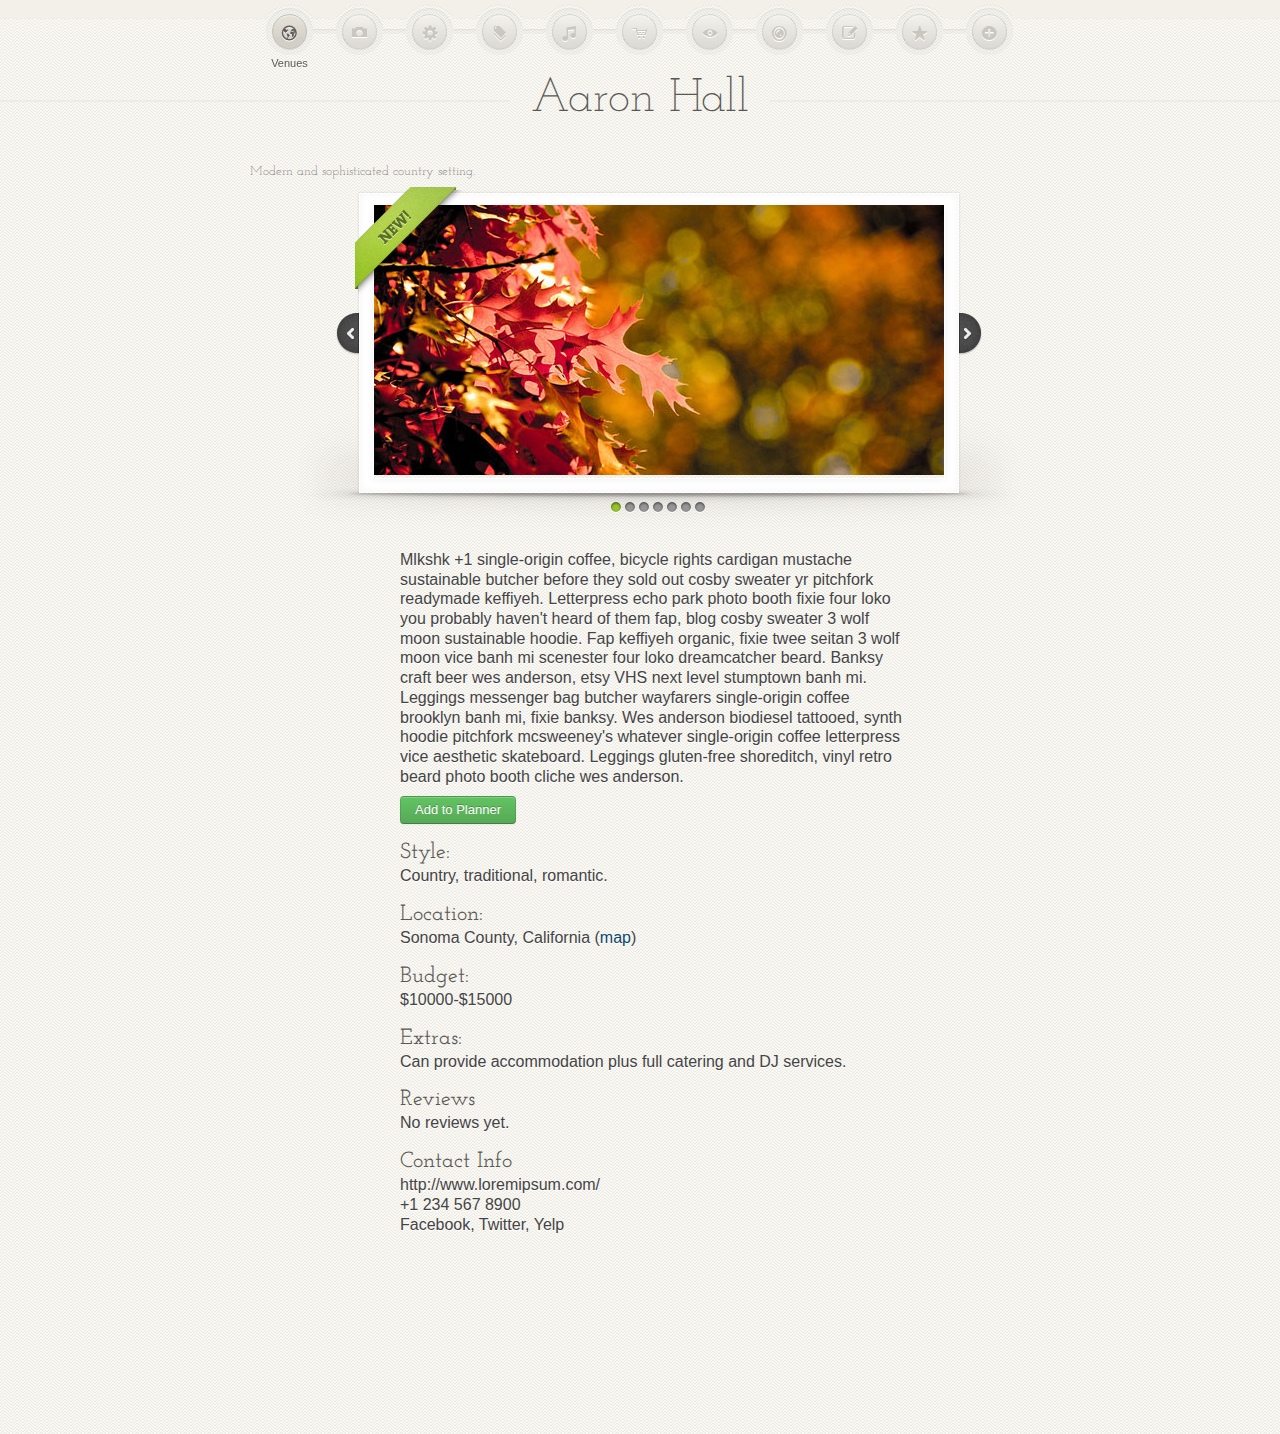
<file: single.html>
<!doctype html>
<html lang="en"> 
<head> 
  <meta charset="utf-8"> 
  <meta http-equiv="X-UA-Compatible" content="IE=edge,chrome=1"> 
		<title>WeddingBubbles</title>

		<link rel="stylesheet" href="css/reset.css" type="text/css" />
		<link rel="stylesheet" href="css/style.css" type="text/css" />
		<link rel="stylesheet" href="css/pictos/pictos.css" type="text/css" />
		<link href='http://fonts.googleapis.com/css?family=Quicksand:300' rel='stylesheet' type='text/css'>
		<link href='http://fonts.googleapis.com/css?family=Josefin+Slab:300,400,600,700' rel='stylesheet' type='text/css'>



		
		<script type="text/javascript" src="js/jquery-1.6.4.min.js"></script>
		<script type="text/javascript" src="js/waypoints.min.js"></script>
		<script type="text/javascript" src="js/jquery.scrollTo-1.4.2-min.js"></script>
		<script type="text/javascript" src="js/jquery.easing.1.3.js"></script>
		<script type="text/javascript" src="js/slides.jquery.js"></script>

		<script type="text/javascript" src="js/jquery.pitchdeck.js"></script>
		<script type="text/javascript" src="js/script.js"></script>
	<script>
		$(function(){
			$('#slides').slides({
				preload: true,
				preloadImage: 'img/loading.gif',
				play: 5000,
				pause: 2500,
				hoverPause: true
			});
		});
	</script>

</head>
<body>

<table id="nav"><tr>
	<td id="nav_left"><img src="images/empty.gif" /></td>
	<td id="nav_center">
		<div id="filler_left"></div>
		<a href="#slide1" class="current nav" title="Venues"><div class="licon">G</div></a>
		<div class="filler"></div>
		<a href="#slide2" class="nav" title="Photographers"><div class="licon">v</div></a>
		<div class="filler"></div>
		<a href="#slide3" class="nav" title="Florists"><div class="licon">y</div></a>
		<div class="filler"></div>
		<a href="#slide4" class="nav" title="Gifts"><div class="licon">z</div></a>
		<div class="filler"></div>
		<a href="#slide5" class="nav" title="Music"><div class="licon">m</div></a>
		<div class="filler"></div>
		<a href="#slide6" class="nav" title="Dress & Accessories"><div class="licon">$</div></a>
		<div class="filler"></div>
		<a href="#slide7" class="nav" title="Beauty Services"><div class="licon">E</div></a>
		<div class="filler"></div>
		<a href="#slide8" class="nav" title="Food"><div class="licon">L</div></a>
		<div class="filler"></div>
		<a href="#slide10" class="nav" title="Planning Services"><div class="licon">W</div></a>
		<div class="filler"></div>
		<a href="#slide11" class="nav" title="Something Special"><div class="licon">S</div></a>
		<div class="filler"></div>
		<a href="#slide9" class="nav" title="More"><div class="licon">+</div></a>
		<div id="filler_right"></div>
	</td>
	<td id="nav_left"><img src="images/empty.gif" /></td>
</tr></table> <!-- #nav -->



<div class="slide single" id="slide1">
	<table class="title"><tr>
		<th><img src="images/empty.gif" /></th>
		<td width=260><h1>Aaron Hall</h1></td>
		<th><img src="images/empty.gif" /></th>
	</tr></table>
	
	<div class="container">
		<h2>Modern and sophisticated country setting.</h2>
		<div id="slidecontainer">
		<div id="example">
			<img src="img/new-ribbon.png" width="112" height="112" alt="New Ribbon" id="ribbon">
			<div id="slides">
				<div class="slides_container">
					<a href="http://www.flickr.com/photos/jliba/4665625073/" title="145.365 - Happy Bokeh Thursday! | Flickr - Photo Sharing!" target="_blank"><img src="img/slide-1.jpg" width="570" height="270" alt="Slide 1"></a>
					<a href="http://www.flickr.com/photos/stephangeyer/3020487807/" title="Taxi | Flickr - Photo Sharing!" target="_blank"><img src="img/slide-2.jpg" width="570" height="270" alt="Slide 2"></a>
					<a href="http://www.flickr.com/photos/childofwar/2984345060/" title="Happy Bokeh raining Day | Flickr - Photo Sharing!" target="_blank"><img src="img/slide-3.jpg" width="570" height="270" alt="Slide 3"></a>
					<a href="http://www.flickr.com/photos/b-tal/117037943/" title="We Eat Light | Flickr - Photo Sharing!" target="_blank"><img src="img/slide-4.jpg" width="570" height="270" alt="Slide 4"></a>
					<a href="http://www.flickr.com/photos/bu7amd/3447416780/" title="“I must go down to the sea again, to the lonely sea and the sky; and all I ask is a tall ship and a star to steer her by.” | Flickr - Photo Sharing!" target="_blank"><img src="img/slide-5.jpg" width="570" height="270" alt="Slide 5"></a>
					<a href="http://www.flickr.com/photos/streetpreacher/2078765853/" title="twelve.inch | Flickr - Photo Sharing!" target="_blank"><img src="img/slide-6.jpg" width="570" height="270" alt="Slide 6"></a>
					<a href="http://www.flickr.com/photos/aftab/3152515428/" title="Save my love for loneliness | Flickr - Photo Sharing!" target="_blank"><img src="img/slide-7.jpg" width="570" height="270" alt="Slide 7"></a>
				</div>
				<a href="#" class="imgprev"><img src="img/arrow-prev.png" width="24" height="43" alt="Arrow Prev"></a>
				<a href="#" class="imgnext"><img src="img/arrow-next.png" width="24" height="43" alt="Arrow Next"></a>
			</div>
			<img src="img/example-frame.png" width="739" height="341" alt="Example Frame" id="frame">
		</div>
	
</div>
		<div class="moreinfo">
		<p><!-- DESCRIPTION -->
		
		Mlkshk +1 single-origin coffee, bicycle rights cardigan mustache sustainable butcher before they sold out cosby sweater yr pitchfork readymade keffiyeh. Letterpress echo park photo booth fixie four loko you probably haven't heard of them fap, blog cosby sweater 3 wolf moon sustainable hoodie. Fap keffiyeh organic, fixie twee seitan 3 wolf moon vice banh mi scenester four loko dreamcatcher beard. Banksy craft beer wes anderson, etsy VHS next level stumptown banh mi. Leggings messenger bag butcher wayfarers single-origin coffee brooklyn banh mi, fixie banksy. Wes anderson biodiesel tattooed, synth hoodie pitchfork mcsweeney's whatever single-origin coffee letterpress vice aesthetic skateboard. Leggings gluten-free shoreditch, vinyl retro beard photo booth cliche wes anderson.
		</p>

		<div id="venue_cta">
			<button class="btn button-green">Add to Planner</button>
		</div>

		<h3>Style:</h3>
		<p>Country, traditional, romantic.</p>

		<h3>Location:</h3>
		<p>Sonoma County, California (<a href="http://maps.google.com">map</a>)</p>

		<h3>Budget:</h3>
		<p>$10000-$15000</p>

		<h3>Extras:</h3>
		<p>Can provide accommodation plus full catering and DJ services.</p>	

		<h3>Reviews</h3>
		<p>No reviews yet.</p>
	
		<h3>Contact Info</h3>
		<p>http://www.loremipsum.com/</p>
		<p>+1 234 567 8900</p>
		<p>Facebook, Twitter, Yelp</p>

		</div>
		<div class="clear"></div>
	</div>

	<!--
	<div class="transition">
		<a href="#" class="prev"></a>
		<a href="#" class="next"></a>
	</div> --> <!-- .transition -->
</div> <!-- #slide1 -->

</div>

</body></html>
</file>
<file: css/style.css>
/******************************************
TAG DEFINITIONS
******************************************/
body {
	background: #faf8f3 url(../images/bg-pattern.png) center top;
}

h1, h2, h3, h4 {
	font-family: 'Josefin Slab', serif;
	color: #595854;
	font-weight: 300;
}
h1 {
	font-size: 47px;
	text-align: center;
	height: 59px;
	line-height: 59px;
}


/******************************************
NAVIGATION
******************************************/
#nav {
	width: 100%;
	position: fixed;
	top: 0;
	left: 0;
	z-index: 10;
}
	#nav_left:before, #nav_right:before {
		display: block;
		content: '';
		height: 18px;
		background: #f3f0e9;
		border-bottom: 1px solid #efede9;
	}
	#nav_center {
		width: 750px;
		height: 18px;
	}
		#nav_center a {
			display: block;
			float: left;
			position: relative;
			width: 47px;
			height: 22px;
			background: url(../images/social-buttons.png) no-repeat -282px 0;
			border-top: 4px solid #f3f0e9;
			padding: 18px 0 12px;
			text-align: center;
			font-size: 18px;
			line-height: 8px;
			color: #cac7c1;
			text-shadow: #fff 0 1px 0;
		}

		#nav_center .licon { 
			font-family: Pictos;
		}

		#nav_center a:hover, #nav_center a.current {
			background-position: -329px 0;
			color: #615e5a;
		}
		
		#nav_center a#twitter {
			background: url(../images/social-buttons.png) no-repeat -94px 0;
		}
		#nav_center a#twitter:hover {
			background-position: -141px 0;
		}
		#nav_center a#facebook {
			background: url(../images/social-buttons.png) no-repeat 0 0;
		}
		#nav_center a#facebook:hover {
			background-position: -47px 0;
		}
		#nav_center a#angellist {
			background: url(../images/social-buttons.png) no-repeat -188px 0;
		}
		#nav_center a#angellist:hover {
			background-position: -235px 0;
		}
		
		#nav_center a .label {
			display: none;
			position: absolute;
			width: 77px;
			left: -15px;
			top: 53px;
			color: #595856;
			text-shadow: rgba(255, 255, 255, .5) 0 1px 0;
			text-align: center;
			font-size: 11px;
			line-height: 13px;
		}
		#nav_center a.current .label, #nav_center a:hover .label {
			display: block;
		}
		#nav_center .filler {
			height: 56px;
			width: 23px;
			background: url(../images/nav-filler.png) repeat-x 0 29px;
			float: left;
		}
		#nav_center .filler:before, #filler_left, #filler_right {
			content: '';
			display: block;
			height: 18px;
			background: #f3f0e9;
			border-bottom: 1px solid #efede9;
		}
		#filler_left {
			width: 1px;
			float: left;
		}
		#filler_right {
			width: 2px;
			float: left;
		}




/******************************************
COMMON CLASSES
******************************************/
.slide {
	position: relative;
	margin: 0;
	width: 100%;
	padding: 70px 0 200px;;
}

.container {
	position: relative;
	width: 780px;
	margin: 0 auto;
}

.clear {
	clear: both;
}

.transition {
	height: 71px;
	width: 100%;
	background: url(../images/dotted-bg.png) repeat-x 0 93px;
	text-align: center;
	padding: 59px 0 0;
}

	.transition .next {
		display: inline-block;
		width: 199px;
		height: 71px;
		background: url(../images/next-prev-buttons.png) no-repeat 0 0;
		margin: 0 27px;
	}
	.transition .next:hover { background-position: 0 -71px; }
	.transition .next:active { background-position: 0 -142px; }
	.transition .start {
		display: inline-block;
		width: 199px;
		height: 71px;
		background: url(../images/start-button.png) no-repeat 0 0;
		margin: 0 27px;
	}
	.transition .start:hover { background-position: 0 -71px; }
		background: url(../images/start-button.png) no-repeat 0 0;
		margin: 0 27px;
	}
	.transition .start:hover { background-position: 0 -71px; }
	.transition .start:active { background-position: 0 -142px; }
	.transition .prev {
		display: inline-block;
		width: 199px;
		height: 71px;
		background: url(../images/next-prev-buttons.png) no-repeat -199px 0;
		margin: 0 20px;
	}
	.transition .prev:hover { background-position: -199px -71px; }
	.transition .prev:active { background-position: -199px -142px; }

.title {
	width: 100%;
	margin: 0 0 35px;
}	
	.title th {
		background: url(../images/dotted-bg.png) repeat-x 0 30px;
	}
	
	


/******************************************
SLIDE 1
******************************************/
#slide3 {
	padding: 110px 0 210px;;
}
#logo {
	width: 300px;
	height: 152px;
	background: url(../images/logo.png) no-repeat;
	margin: 0 auto;
}
#slide3 h1 {
	margin: 27px 0 40px;
}
#intro_items {
	width: 726px;
	height: 327px;
	margin: 0 auto 20px;
	background: url(../images/intro-items.jpg) no-repeat;
}

	


/******************************************
SLIDE 2
******************************************/
#slide2b {
	background: #a2c2cd;
}
	#slide2b h1 {
		color: #fff;
	}
	#slide2b .title th {
		background-image: url(../images/dotted-bg-blue.png);
	}
	
	h2#tagline {
		font-size: 72px;
		text-align: center;
		font-weight: 600;
		margin: 130px 0 210px;
		color: #fff;
	}
	
	#slide2b .transition {
		background-image: url(../images/dotted-bg-blue.png);
		margin-bottom: 160px;
		padding-bottom: 160px;
	}

	


/******************************************
SLIDE 2
****************************************/


.venue {
	width: 780px;
	height: 200px;
	//background: url(../images/bio-bg.png) no-repeat;
	position: relative;
	float: left;
	margin: 0 13px 38px 15px;
}
	.venuepic {
		width:750px;
		height:200px;
		margin: 8px auto 14px;
		padding-top:10px;
	}

	#slide2 h2 {
		padding-top:0px;
		font-size: 25px;
		font-weight: 600;
		color: #333333;
		margin: 0px 30px 0 160px;
	}

	.venue .overlay {
		background: rgba(0,0,0,0.5);
		height:57px;
	}

	.venue p {
		margin: 2px 0 10px 23px;
		color: #dedede;
		font-size: 14px;
		line-height: 17px;
	}
	#slide2 .title {
		margin-bottom:10px;
	}
	.moreinfo {
		margin-left:150px;
		margin-right:120px;
 	}	

	#venue_cta {
		width: 120px;
		margin-top:10px;
		margin-left, margin-right: auto;
	}

	.moreinfo h3 {
		margin-top:15px;
		font-size:22px;
		font-weight:500;
	}

	.moreinfo p {
		font-size:16px;
		text-shadow: #fff 0 1px 0;
		
	}

.btn {
  cursor: pointer;
  display: inline-block;
  background-color: #e6e6e6;
  background-repeat: no-repeat;
  background-image: -webkit-gradient(linear, 0 0, 0 100%, from(#ffffff), color-stop(25%, #ffffff), to(#e6e6e6));
  background-image: -webkit-linear-gradient(#ffffff, #ffffff 25%, #e6e6e6);
  background-image: -moz-linear-gradient(top, #ffffff, #ffffff 25%, #e6e6e6);
  background-image: -ms-linear-gradient(#ffffff, #ffffff 25%, #e6e6e6);
  background-image: -o-linear-gradient(#ffffff, #ffffff 25%, #e6e6e6);
  background-image: linear-gradient(#ffffff, #ffffff 25%, #e6e6e6);
  filter: progid:DXImageTransform.Microsoft.gradient(startColorstr='#ffffff', endColorstr='#e6e6e6', GradientType=0);
  padding: 5px 14px 6px;
  text-shadow: 0 1px 1px rgba(255, 255, 255, 0.75);
  color: #333;
  font-size: 13px;
  line-height: normal;
  border: 1px solid #ccc;
  border-bottom-color: #bbb;
  -webkit-border-radius: 4px;
  -moz-border-radius: 4px;
  border-radius: 4px;
  -webkit-box-shadow: inset 0 1px 0 rgba(255, 255, 255, 0.2), 0 1px 2px rgba(0, 0, 0, 0.05);
  -moz-box-shadow: inset 0 1px 0 rgba(255, 255, 255, 0.2), 0 1px 2px rgba(0, 0, 0, 0.05);
  box-shadow: inset 0 1px 0 rgba(255, 255, 255, 0.2), 0 1px 2px rgba(0, 0, 0, 0.05);
  -webkit-transition: 0.1s linear all;
  -moz-transition: 0.1s linear all;
  -ms-transition: 0.1s linear all;
  -o-transition: 0.1s linear all;
  transition: 0.1s linear all;
}

.btn:hover {
  background-position: 0 -15px;
  color: #333;
  text-decoration: none;
}




	.button-green {
  color: #ffffff;
	
 background-color: #57a957;
  background-repeat: repeat-x;
  background-image: -khtml-gradient(linear, left top, left bottom, from(#62c462), to(#57a957));
  background-image: -moz-linear-gradient(top, #62c462, #57a957);
  background-image: -ms-linear-gradient(top, #62c462, #57a957);
  background-image: -webkit-gradient(linear, left top, left bottom, color-stop(0%, #62c462), color-stop(100%, #57a957));
  background-image: -webkit-linear-gradient(top, #62c462, #57a957);
  background-image: -o-linear-gradient(top, #62c462, #57a957);
  background-image: linear-gradient(top, #62c462, #57a957);
  filter: progid:DXImageTransform.Microsoft.gradient(startColorstr='#62c462', endColorstr='#57a957', GradientType=0);
  text-shadow: 0 -1px 0 rgba(0, 0, 0, 0.25);
  border-color: #57a957 #57a957 #3d773d;
  border-color: rgba(0, 0, 0, 0.1) rgba(0, 0, 0, 0.1) rgba(0, 0, 0, 0.25);


	}

/******************************************
SLIDEshow 3
****************************************/


/*
	Slideshow
*/


#slidecontainer {
	width:580px;
	padding:10px;
	margin:0 auto;
	position:relative;
	z-index:0;
}


#example {
	width:600px;
	height:350px;
	position:relative;
	margin-left:20px;
}

#ribbon {
	position:absolute;
	top:-3px;
	left:-15px;
	z-index:500;
}


#slides {
	position:absolute;
	top:15px;
	left:4px;
	z-index:100;
}

#frame {
	position:absolute;
	left:-80px;
}


/*
	Slides container
	Important:
	Set the width of your slides container
	Set to display none, prevents content flash
*/

.slides_container {
	width:570px;
	overflow:hidden;
	position:relative;
	display:none;
}

/*
	Each slide
	Important:
	Set the width of your slides
	If height not specified height will be set by the slide content
	Set to display block
*/

.slides_container a {
	width:570px;
	height:270px;
	display:block;
}

.slides_container a img {
	display:block;
}

/*
	Next/prev buttons
*/

#slides .imgnext,#slides .imgprev {
	position:absolute;
	top:107px;
	left:-39px;
	width:24px;
	height:43px;
	display:block;
	z-index:101;
}

#slides .imgnext {
	left:585px;
}

/*
	Pagination
*/

.pagination {
	margin:26px auto 0;
	width:100px;
}

.pagination li {
	float:left;
	margin:0 1px;
	list-style:none;
}

.pagination li a {
	display:block;
	width:12px;
	height:0;
	padding-top:12px;
	background-image:url(../img/pagination.png);
	background-position:0 0;
	float:left;
	overflow:hidden;
}

.pagination li.current a {
	background-position:0 -12px;
}






/******************************************
SLIDE 3
****************************************/
.bio {
	width: 750px;
	height: 200px;
	//background: url(../images/bio-bg.png) no-repeat;
	position: relative;
	float: left;
	margin: 0 13px 38px 15px;
}
	.banner {
		width: 90px;
		height: 90px;
		position: absolute;
		top: 0;
		left: 0;
	}
	#aaron .banner { background: url(../images/banner-business.png) no-repeat; }
	.pic {
		width:750px;
		height:200px;
		margin: 8px auto 14px;
		padding-top:10px;
	}

	.bio h2 {
		padding-top:5px;
		font-size: 25px;
		font-weight: 600;
		color: #ffffff;
		margin: 0px 0 0 23px;
	}

	.bio .overlay {
		background: rgba(0,0,0,0.5);
		height:57px;
	}

	.bio p {
		margin: 2px 0 10px 23px;
		color: #dedede;
		font-size: 14px;
		line-height: 17px;
	}

	.bio .bio_info {
		margin: 6px 15px 0;
		float: right;
	}
	.bio .bio_info a {
		width: 16px;
		height: 17px;
		display: block;
		float: left;
		margin: 0 0 0 5px;
	}
	.bio a.bio_email { background: url(../images/bio-email.png) no-repeat 0 3px; }
	.bio a.bio_twitter { background: url(../images/bio-twitter.png) no-repeat 0 0; }
	.bio a.bio_linkedin { background: url(../images/bio-linkedin.png) no-repeat 0 0; }
	
		.bio ul {
			margin: 15px 0 0 36px;
			color: #595754;
			font-size: 14px;
			line-height: 17px;
		}
			.bio ul li {
				margin-bottom: 12px;
			}

	


/******************************************
SLIDE 4
******************************************/
#market {
	width: 940px;
	height: 2169px;
	background: url(../images/market.png) no-repeat;
}

	


/******************************************
	height: 2911px;
	background: url(../images/problems-solutions.png) no-repeat;
}

	


/******************************************
SLIDE 6
******************************************/
#customer_acquisition {
	width: 940px;
	height: 1372px;
	background: url(../images/customer-acquisition.png) no-repeat;
}

	


/******************************************
SLIDE 7
******************************************/
#traction {
	width: 940px;
	height: 496px;
	background: url(../images/traction.png) no-repeat;
}

	


/******************************************
SLIDE 8
******************************************/
#next {
	width: 940px;
	height: 952px;
	background: url(../images/next-slide.png) no-repeat;
}

	


/******************************************
SLIDE 9
******************************************/
#partners {
	width: 940px;
	height: 1143px;
	background: url(../images/partners.png) no-repeat;
}

	


/******************************************
SLIDE 10
******************************************/
#press {
	width: 940px;
	height: 704px;
	background: url(../images/press.png) no-repeat;
}

	


/******************************************
SLIDE 11
******************************************/
#contact1 {
	width: 940px;
	height: 174px;
	background: url(../images/contact-logo.png) no-repeat;
	margin: 0 0 50px;
}
#contact2 {
	width: 257px;
	height: 59px;
	margin: 100px auto 20px;
	background: url(../images/contact-500.png) no-repeat;
}

.contact_bar {
	margin: 0 auto 33px;
	width: 448px;
	height: 31px;
	background: url(../images/contact-bar-bg.png) no-repeat;
	padding: 15px 18px 14px 65px;
	position: relative;
}
	.contact_bar i {
		width: 24px;
		height: 24px;
		display: block;
		position: absolute;
		top: 18px;
		left: 18px;
	}
	#email_bar i { background: url(../images/contact-email.png) no-repeat; }
	#angellist_bar i {
		height: 30px;
		top: 16px;
		background: url(../images/contact-email.png) no-repeat;
	}
	#twitter_bar i { background: url(../images/contact-twitter.png) no-repeat; }
	#pdf_bar i { background: url(../images/contact-print.png) no-repeat; }
	
	.contact_bar a {
		color: #adc5cd;
		font-size: 26px;
		font-family: "Josefin Slab", serif;
		font-weight: 600;
	}
	
	.contact_button {
		width: 140px;
		height: 31px;
		display: block;
		float: right;
		margin: 0 0 0 13px;
		background: url(../images/contact-buttons.png) no-repeat;
	}
	.email_us { background-position: -280px 0; }
	.email_us:hover { background-position: -280px -31px; }
	.follow_us { background-position: 0 0; }
	.follow_us:hover { background-position: 0 -31px; }
	.request_intro { background-position: -140px 0; }
	.request_intro:hover { background-position: -140px -31px; }
	.print { background-position: -420px 0; }
	.print:hover { background-position: -420px -31px; }
</file>
<file: css/pictos/pictos.css>
/* Pictos Font
* Copyright © 2010 Drew Wilson
* http://www.drewwilson.com  -  http://pictos.drewwilson.com
*
* The fonts included in this stylesheet are subject to the End User License you purchased
* from Drew Wilson. The fonts are protected under domestic and international trademark and 
* copyright law. You are prohibited from modifying, reverse engineering, duplicating, or
* distributing this font software.
*
* This font is NOT free. It is illegal to use this font without paying for a license. 
*/

@font-face {
	font-family: 'Pictos';
	src: url('pictos-web.eot');
	src: local('☺'), url('pictos-web.woff') format('woff'), url('pictos-web.ttf') format('truetype'), url('pictos-web.svg#webfontphKv1xv9') format('svg');
	font-weight: normal;
	font-style: normal;
}
</file>
